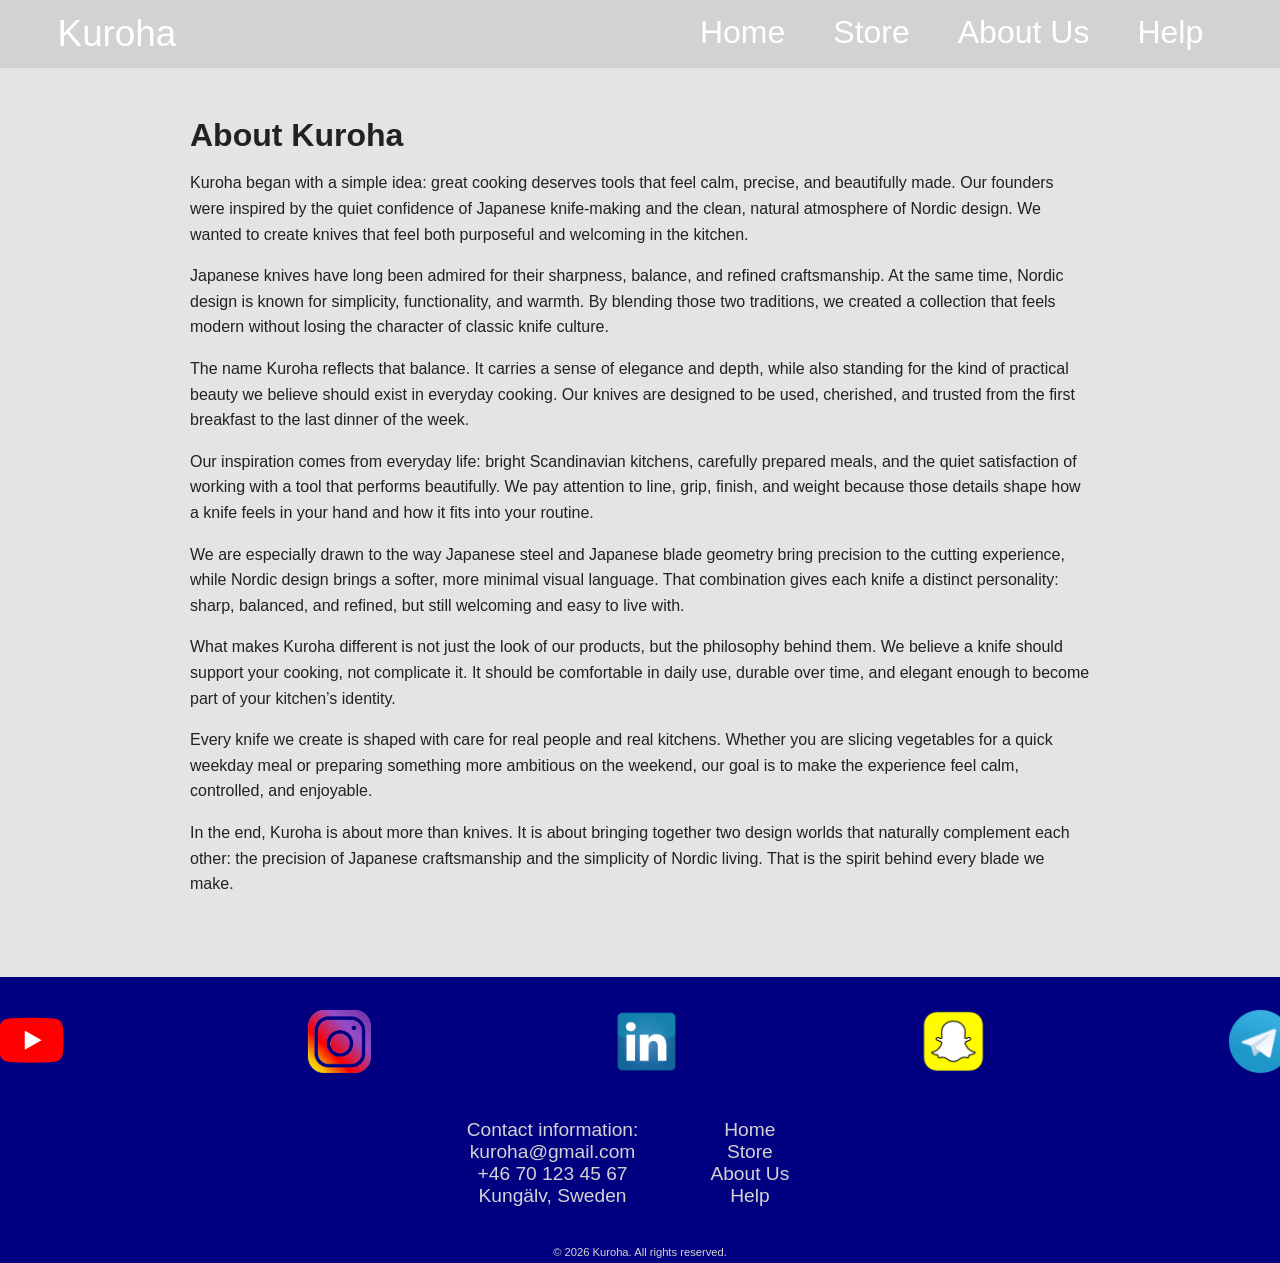
<file: aboutUs.html>
<!DOCTYPE html>
<html lang="en">

<head>
    <meta charset="UTF-8">
    <meta name="viewport" content="width=device-width, initial-scale=1.0">
    <title>About Us</title>
    <link rel="stylesheet" href="styles.css">
    <script src="script.js"></script>
</head>

<body>
    <nav>
        <div class="navbar">
            <div class="home_logo">
                <a href="index.html">Kuroha</a>
            </div>
            <div class="navbar_links">
                <a href="index.html">Home</a>
                <a href="store.html">Store</a>
                <a href="aboutUs.html">About Us</a>
                <a href="help.html">Help</a>
            </div>
        </div>
    </nav>

    <main class="about_page_content">
        <h1>About Kuroha</h1>
        <p>Kuroha began with a simple idea: great cooking deserves tools that feel calm, precise, and beautifully made.
            Our founders were inspired by the quiet confidence of Japanese knife-making and the clean, natural
            atmosphere of Nordic design. We wanted to create knives that feel both purposeful and welcoming in the
            kitchen.</p>
        <p>Japanese knives have long been admired for their sharpness, balance, and refined craftsmanship. At the same
            time, Nordic design is known for simplicity, functionality, and warmth. By blending those two traditions, we
            created a collection that feels modern without losing the character of classic knife culture.</p>
        <p>The name Kuroha reflects that balance. It carries a sense of elegance and depth, while also standing for the
            kind of practical beauty we believe should exist in everyday cooking. Our knives are designed to be used,
            cherished, and trusted from the first breakfast to the last dinner of the week.</p>
        <p>Our inspiration comes from everyday life: bright Scandinavian kitchens, carefully prepared meals, and the
            quiet satisfaction of working with a tool that performs beautifully. We pay attention to line, grip, finish,
            and weight because those details shape how a knife feels in your hand and how it fits into your routine.</p>
        <p>We are especially drawn to the way Japanese steel and Japanese blade geometry bring precision to the cutting
            experience, while Nordic design brings a softer, more minimal visual language. That combination gives each
            knife a distinct personality: sharp, balanced, and refined, but still welcoming and easy to live with.</p>
        <p>What makes Kuroha different is not just the look of our products, but the philosophy behind them. We believe
            a knife should support your cooking, not complicate it. It should be comfortable in daily use, durable over
            time, and elegant enough to become part of your kitchen’s identity.</p>
        <p>Every knife we create is shaped with care for real people and real kitchens. Whether you are slicing
            vegetables for a quick weekday meal or preparing something more ambitious on the weekend, our goal is to
            make the experience feel calm, controlled, and enjoyable.</p>
        <p>In the end, Kuroha is about more than knives. It is about bringing together two design worlds that naturally
            complement each other: the precision of Japanese craftsmanship and the simplicity of Nordic living. That is
            the spirit behind every blade we make.</p>
    </main>

    <footer>
        <div class="footer_container">
            <div class="carousel_logo">
                <div class="group1">
                    <div class="card"><a href="https://www.youtube.com/"><img src="img/youtube_logo.png"
                                alt="Youtube Logo"></a>
                    </div>
                    <div class="card"><a href="https://www.instagram.com/"><img src="img/instagram_logo.png"
                                alt="Instagram Logo"></a>
                    </div>
                    <div class="card"><a href="https://se.linkedin.com/"><img src="img/linkedin_logo.png"
                                alt="LinkedIn Logo"></a>
                    </div>
                    <div class="card"><a href="https://www.snapchat.com/"><img src="img/snapchat_logo.png"
                                alt="Snapchat Logo"></a>
                    </div>
                    <div class="card"><a href="https://web.telegram.org/k/"><img src="img/telegram_logo.png"
                                alt="Telegram Logo"></a>
                    </div>
                    <div class="card"><a href="https://x.com/"><img src="img/x_logo.png" alt="X Logo"></a></div>
                </div>
                <div aria-hidden class="group1">
                    <div class="card"><a href="https://www.youtube.com/"><img src="img/youtube_logo.png"
                                alt="Youtube Logo"></a>
                    </div>
                    <div class="card"><a href="https://www.instagram.com/"><img src="img/instagram_logo.png"
                                alt="Instagram Logo"></a>
                    </div>
                    <div class="card"><a href="https://se.linkedin.com/"><img src="img/linkedin_logo.png"
                                alt="LinkedIn Logo"></a>
                    </div>
                    <div class="card"><a href="https://www.snapchat.com/"><img src="img/snapchat_logo.png"
                                alt="Snapchat Logo"></a>
                    </div>
                    <div class="card"><a href="https://web.telegram.org/k/"><img src="img/telegram_logo.png"
                                alt="Telegram Logo"></a>
                    </div>
                    <div class="card"><a href="https://x.com/"><img src="img/x_logo.png" alt="X Logo"></a></div>
                </div>
            </div>
            <p class="footer_info">
                Contact information:
                <br>
                kuroha@gmail.com
                <br>
                +46 70 123 45 67
                <br>
                Kungälv, Sweden
            </p>
            <p class="footer_links">
                <a href="index.html">Home</a>
                <br>
                <a href="store.html">Store</a>
                <br>
                <a href="aboutUs.html">About Us</a>
                <br>
                <a href="help.html">Help</a>
            </p>
            <div>
                <p class="footer_legal">
                    © 2026 Kuroha. All rights reserved.
                </p>
            </div>
        </div>
    </footer>
</body>

</html>
</file>
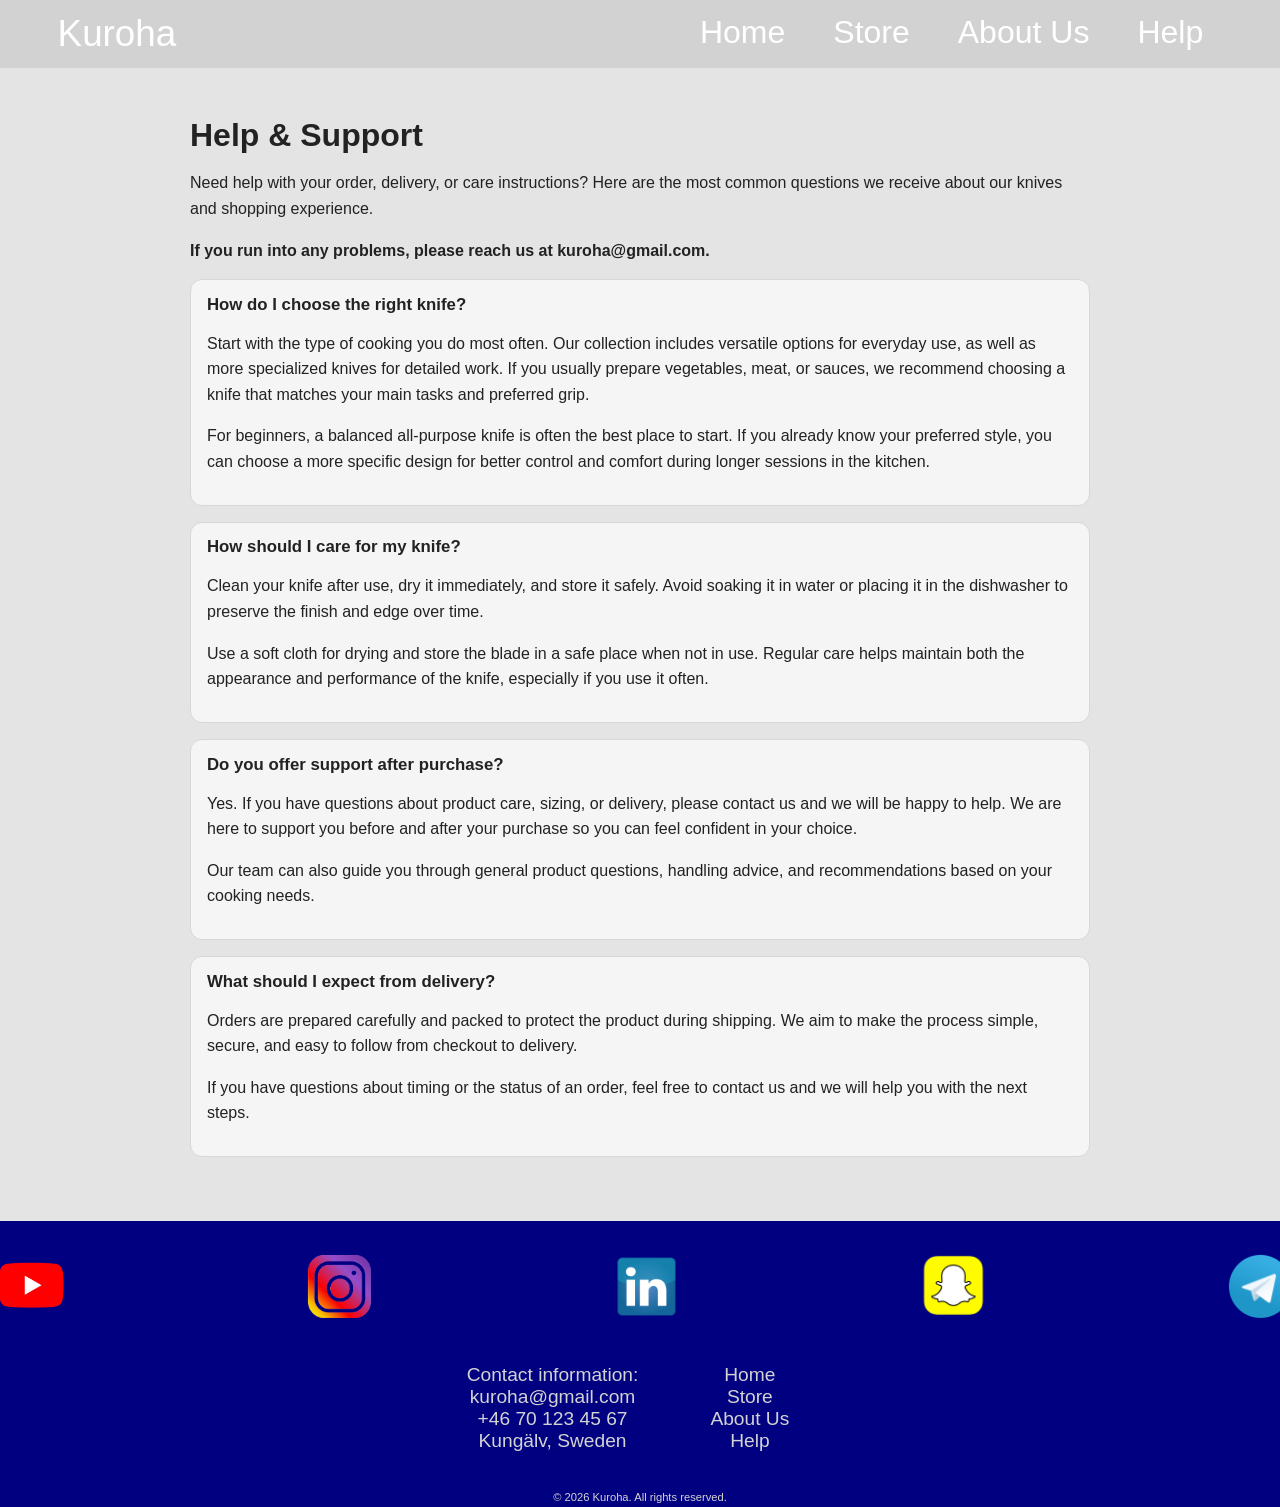
<file: help.html>
<!DOCTYPE html>
<html lang="en">

<head>
    <meta charset="UTF-8">
    <meta name="viewport" content="width=device-width, initial-scale=1.0">
    <title>Help</title>
    <link rel="stylesheet" href="styles.css">
    <script src="script.js"></script>
</head>

<body>
    <nav>
        <div class="navbar">
            <div class="home_logo">
                <a href="index.html">Kuroha</a>
            </div>
            <div class="navbar_links">
                <a href="index.html">Home</a>
                <a href="store.html">Store</a>
                <a href="aboutUs.html">About Us</a>
                <a href="help.html">Help</a>
            </div>
        </div>
    </nav>

    <main class="help_page_content">
        <h1>Help & Support</h1>
        <p>Need help with your order, delivery, or care instructions? Here are the most common questions we receive
            about our knives and shopping experience.</p>
        <p><strong>If you run into any problems, please reach us at kuroha@gmail.com.</strong></p>

        <div class="help_box">
            <h2>How do I choose the right knife?</h2>
            <p>Start with the type of cooking you do most often. Our collection includes versatile options for everyday
                use, as well as more specialized knives for detailed work. If you usually prepare vegetables, meat, or
                sauces, we recommend choosing a knife that matches your main tasks and preferred grip.</p>
            <p>For beginners, a balanced all-purpose knife is often the best place to start. If you already know your
                preferred style, you can choose a more specific design for better control and comfort during longer
                sessions in the kitchen.</p>
        </div>

        <div class="help_box">
            <h2>How should I care for my knife?</h2>
            <p>Clean your knife after use, dry it immediately, and store it safely. Avoid soaking it in water or placing
                it in the dishwasher to preserve the finish and edge over time.</p>
            <p>Use a soft cloth for drying and store the blade in a safe place when not in use. Regular care helps
                maintain both the appearance and performance of the knife, especially if you use it often.</p>
        </div>

        <div class="help_box">
            <h2>Do you offer support after purchase?</h2>
            <p>Yes. If you have questions about product care, sizing, or delivery, please contact us and we will be
                happy to help. We are here to support you before and after your purchase so you can feel confident in
                your choice.</p>
            <p>Our team can also guide you through general product questions, handling advice, and recommendations based
                on your cooking needs.</p>
        </div>

        <div class="help_box">
            <h2>What should I expect from delivery?</h2>
            <p>Orders are prepared carefully and packed to protect the product during shipping. We aim to make the
                process simple, secure, and easy to follow from checkout to delivery.</p>
            <p>If you have questions about timing or the status of an order, feel free to contact us and we will help
                you with the next steps.</p>
        </div>
    </main>

    <footer>
        <div class="footer_container">
            <div class="carousel_logo">
                <div class="group1">
                    <div class="card"><a href="https://www.youtube.com/"><img src="img/youtube_logo.png"
                                alt="Youtube Logo"></a>
                    </div>
                    <div class="card"><a href="https://www.instagram.com/"><img src="img/instagram_logo.png"
                                alt="Instagram Logo"></a>
                    </div>
                    <div class="card"><a href="https://se.linkedin.com/"><img src="img/linkedin_logo.png"
                                alt="LinkedIn Logo"></a>
                    </div>
                    <div class="card"><a href="https://www.snapchat.com/"><img src="img/snapchat_logo.png"
                                alt="Snapchat Logo"></a>
                    </div>
                    <div class="card"><a href="https://web.telegram.org/k/"><img src="img/telegram_logo.png"
                                alt="Telegram Logo"></a>
                    </div>
                    <div class="card"><a href="https://x.com/"><img src="img/x_logo.png" alt="X Logo"></a></div>
                </div>
                <div aria-hidden class="group1">
                    <div class="card"><a href="https://www.youtube.com/"><img src="img/youtube_logo.png"
                                alt="Youtube Logo"></a>
                    </div>
                    <div class="card"><a href="https://www.instagram.com/"><img src="img/instagram_logo.png"
                                alt="Instagram Logo"></a>
                    </div>
                    <div class="card"><a href="https://se.linkedin.com/"><img src="img/linkedin_logo.png"
                                alt="LinkedIn Logo"></a>
                    </div>
                    <div class="card"><a href="https://www.snapchat.com/"><img src="img/snapchat_logo.png"
                                alt="Snapchat Logo"></a>
                    </div>
                    <div class="card"><a href="https://web.telegram.org/k/"><img src="img/telegram_logo.png"
                                alt="Telegram Logo"></a>
                    </div>
                    <div class="card"><a href="https://x.com/"><img src="img/x_logo.png" alt="X Logo"></a></div>
                </div>
            </div>
            <p class="footer_info">
                Contact information:
                <br>
                kuroha@gmail.com
                <br>
                +46 70 123 45 67
                <br>
                Kungälv, Sweden
            </p>
            <p class="footer_links">
                <a href="index.html">Home</a>
                <br>
                <a href="store.html">Store</a>
                <br>
                <a href="aboutUs.html">About Us</a>
                <br>
                <a href="help.html">Help</a>
            </p>
            <div>
                <p class="footer_legal">
                    © 2026 Kuroha. All rights reserved.
                </p>
            </div>
        </div>
    </footer>
</body>

</html>
</file>
<file: styles.css>
/* body */
body {
    background-color: rgb(228, 228, 228);
    font-family: Arial, Helvetica, sans-serif;
    margin: 0;
    padding: 0;
}

body::-webkit-scrollbar {
    display: none;
}

body:not(.welcome_page) {
    display: flex;
    flex-direction: column;
    min-height: 100vh;
}

body:not(.welcome_page) footer {
    margin-top: auto;
}

/* main page stuff */
.welcome_page {
    background-image: url(img/background.jpg);
    background-size: cover;
    background-position: center;
    height: 100vh;
    overflow: hidden;
}

.navbar {
    display: flex;
    justify-content: space-between;
    align-items: center;
    font-size: 1.2rem;
    padding: 0.8rem;
    z-index: 10;
    background-color: rgba(151, 151, 151, 0.226);
    position: fixed;
    width: 100%;
    top: 0;
    box-sizing: border-box;
}

.navbar_links {
    display: flex;
    gap: 1em;
}

.navbar_links a {
    position: relative;
    text-decoration: none;
    color: white;
    overflow: hidden;
    display: inline-block;
    padding-bottom: 2px;
}

.navbar_links a::after {
    content: "";
    position: absolute;
    left: 0;
    bottom: 0;
    width: 0;
    height: 2px;
    background-color: currentColor;
    transform-origin: left;
    transition: width 0.25s ease;
}

.navbar_links a:hover::after,
.navbar_links a:focus-visible::after {
    width: 100%;
}

.home_logo {
    gap: 1em;
    font-size: 1.4rem;
}

.home_logo a {
    text-decoration: none;
    color: white;
}

.welcome_text {
    display: flex;
    justify-content: center;
    align-items: center;
    text-align: center;
    font-size: 2.2rem;
    color: white;
    width: 100%;
    margin-top: 15vh;
}

.welcome_button {
    display: flex;
    justify-content: center;
    align-items: center;
    width: 100%;
}

.welcome_button button,
.welcome_button_link {
    background: linear-gradient(135deg, #f7f3ee 0%, #ede5db 45%, #e1d0bb 100%);
    color: #1f1a15;
    border: 2px solid #8b6b45;
    font-size: 1.5rem;
    padding: 0.9rem 1.4rem;
    border-radius: 999px;
    cursor: pointer;
    transition: transform 0.2s ease, box-shadow 0.2s ease, background-position 0.25s ease;
    background-size: 200% 100%;
    background-position: right center;
    text-decoration: none;
    display: inline-block;
    box-shadow: 0 6px 14px rgba(0, 0, 0, 0.16);
}

.welcome_button button:hover,
.welcome_button_link:hover {
    background-position: left center;
    transform: translateY(-2px) scale(1.04);
    box-shadow: 0 10px 18px rgba(0, 0, 0, 0.22);
}

.about_page_content,
.help_page_content {
    max-width: 900px;
    margin: 6rem auto 2rem;
    padding: 0 1rem 2rem;
    color: #222;
}

.about_page_content h1,
.help_page_content h1 {
    font-size: 2rem;
    margin-bottom: 0.5rem;
}

.about_page_content p,
.help_page_content p {
    line-height: 1.6;
}

.help_box {
    background: rgba(255, 255, 255, 0.65);
    border: 1px solid #d7d7d7;
    border-radius: 12px;
    padding: 0.9rem 1rem;
    margin-top: 1rem;
}

.help_box h2 {
    font-size: 1.05rem;
    margin: 0 0 0.35rem;
}

/* everything related to the footer */
.footer_container {
    position: relative;
    font-size: 1rem;
    color: lightgray;
    display: flex;
    flex-wrap: wrap;
    justify-content: center;
    align-items: center;
    width: 100%;
    height: 25vh;
    background-color: navy;
    padding-bottom: 1rem;
    gap: 1.5rem;
}

.footer_info,
.footer_links {
    text-align: center;
    margin: 0 1.5rem 2rem;
}

.footer_links a {
    position: relative;
    text-decoration: none;
    color: lightgray;
    overflow: hidden;
}

.footer_links a::after {
    content: "";
    position: absolute;
    left: 0;
    bottom: -2px;
    width: 0;
    height: 2px;
    background-color: currentColor;
    transform-origin: left;
    transition: width 0.25s ease;
}

.footer_links a:hover::after,
.footer_links a:focus-visible::after {
    width: 100%;
    color: white;
}

.footer_legal {
    position: absolute;
    left: 50%;
    transform: translateX(-50%);
    bottom: 0.3rem;
    width: 100%;
    text-align: center;
    font-size: 0.7rem;
    color: lightgray;
    margin: 0;
}

.footer_info,
.footer_links {
    padding-bottom: 0.4rem;
}

/* carousel stuff */
.carousel_logo {
    margin-top: 1em;
    display: flex;
    position: relative;
    overflow-x: auto;
    width: 100%;
    order: -1;
}

.carousel_logo::-webkit-scrollbar {
    display: none;
}

.group1 {
    display: flex;
    gap: 2em;
    justify-content: center;
    align-items: center;
    animation: slide 30s infinite linear;
    padding-right: 2em;
}

.card {
    height: 1.5em;
    flex: 0 0 1.5em;
    padding: 1em;
    background-color: transparent;
    display: flex;
    align-items: center;
    justify-content: center;
    overflow: hidden;
}

.card img {
    width: 100%;
    height: 100%;
    object-fit: cover;
    transform: scale(1.8);
}

/* Youtube logo */
.card:nth-child(1) img {
    transform: scale(5);
}

/* Snapchat logo */
.card:nth-child(4) img {
    transform: scale(2.1);
}

@keyframes slide {
    from {
        translate: 0;
    }

    to {
        translate: -100%;
    }
}

/* everything related to the store page */
.product_display_store {
    display: flex;
    flex-direction: column;
    align-items: center;
    justify-content: center;
    padding-bottom: 4em;
    padding-top: 5em;
}

.product_name {
    margin-bottom: 0.5em;
    text-align: center;
}

.product_container {
    display: flex;
    flex-direction: column;
    align-items: center;
    justify-content: center;
    gap: 0.25em;
    margin-bottom: 1em;
}

/* product image and slider */
.product_img {
    display: flex;
    align-items: center;
    justify-content: center;
    width: min(360px, 74vw);
    max-width: 100%;
    height: auto;
}

.product_img img {
    width: 100%;
    max-width: min(360px, 74vw);
    height: auto;
    object-fit: contain;
    transform: none;
}

.product_img p {
    margin: 0;
    display: flex;
    justify-content: center;
    align-items: center;
    width: 100%;
    height: 100%;
}

.img_slider {
    position: relative;
    width: min(360px, 74vw);
    max-width: 100%;
    margin: auto;
    overflow: visible;
    display: flex;
    align-items: center;
    justify-content: center;
}

.img_slider img {
    width: 100%;
    max-width: min(360px, 74vw);
    height: auto;
    object-fit: contain;
    display: none;
}

.prev,
.next {
    position: absolute;
    top: 50%;
    transform: translateY(-50%);
    z-index: 2;
    border: none;
    border-radius: 999px;
    width: 2rem;
    height: 2rem;
    background: rgba(255, 255, 255, 0.92);
    box-shadow: 0 2px 8px rgba(0, 0, 0, 0.18);
    cursor: pointer;
    font-size: 1rem;
    line-height: 1;
}

.prev {
    left: -0.75rem;
}

.next {
    right: -0.75rem;
}

img.displaySlide {
    display: block;
}

/* product info, color options and add to cart button */
.product_info {
    display: flex;
    flex-direction: column;
    align-items: center;
    justify-content: center;
    width: 48vw;
    height: auto;
    min-height: 0;
    max-width: 500px;
    max-height: none;
    overflow: auto;
    font-size: 1rem;
    gap: 0.35rem;
    padding-bottom: 0.25rem;
}

.add-to-cart-btn {
    width: 100%;
    max-width: 220px;
    padding: 0.65rem 1rem;
    border: none;
    border-radius: 999px;
    background: linear-gradient(135deg, #111, #333);
    color: #fff;
    font-size: 1rem;
    font-weight: 600;
    cursor: pointer;
    box-shadow: 0 2px 8px rgba(0, 0, 0, 0.12);
    transition: transform 0.2s ease, box-shadow 0.2s ease, background 0.2s ease;
}

.add-to-cart-btn:hover {
    transform: translateY(-2px);
    box-shadow: 0 4px 12px rgba(0, 0, 0, 0.18);
    background: linear-gradient(135deg, #333, #111);
}

.product_color_options {
    display: flex;
    flex-wrap: wrap;
    justify-content: center;
    gap: 0.35rem;
    margin-bottom: 0.2rem;
}

.color-option {
    display: inline-flex;
    align-items: center;
    gap: 0.35rem;
    border: 2px solid #c9c9c9;
    border-radius: 999px;
    padding: 0.35rem 0.55rem;
    background: #fff;
    cursor: pointer;
    font-size: 0.95rem;
    transition: transform 0.2s ease, box-shadow 0.2s ease, background-color 0.2s ease, color 0.2s ease;
}

.color-option:hover,
.color-option:focus-visible {
    transform: translateY(-1px);
    box-shadow: 0 4px 10px rgba(0, 0, 0, 0.12);
}

.color-option.active {
    border-color: #222;
    background: #f3f3f3;
}

.color-option[data-color="black"]:hover,
.color-option[data-color="black"]:focus-visible {
    background: #111;
    color: #fff;
}

.color-option[data-color="oak"]:hover,
.color-option[data-color="oak"]:focus-visible {
    background: #d8b07a;
    color: #fff;
}

.color-option[data-color="walnut"]:hover,
.color-option[data-color="walnut"]:focus-visible {
    background: #9c6a3c;
    color: #fff;
}

.color-swatch {
    width: 0.9rem;
    height: 0.9rem;
    border-radius: 50%;
    border: 1px solid rgba(0, 0, 0, 0.2);
}

.color-swatch.black {
    background: #111;
}

.color-swatch.oak {
    background: #c99b60;
}

.color-swatch.walnut {
    background: #8b5a2b;
}

/* dropdown menu for store page */
.dropdown-container {
    display: flex;
    flex-direction: column;
    align-items: center;
    width: 100%;
    max-width: 20em;
    margin: 0 auto;
    padding: 0 1rem;
}

.dropdown {
    margin-bottom: 0.8em;
    position: relative;
    width: 100%;
    z-index: 20;
}

.btn {
    width: 100%;
    min-width: auto;
    max-width: 18em;
    padding: 0.5em;
    font-size: 1.1rem;
    cursor: pointer;
    position: relative;
    z-index: 20;
    background-color: rgb(207, 207, 207);
}

.content {
    max-height: 0;
    overflow: hidden;
    opacity: 0;
    transform: translateY(-4px);
    transition: max-height 0.35s ease, opacity 0.25s ease, transform 0.25s ease, padding 0.25s ease;
    border: solid black 2px;
    position: relative;
    z-index: 20;
    background-color: rgb(207, 207, 207);
    padding: 0 0.5em;
}

.content.open {
    max-height: 13em;
    opacity: 1;
    transform: translateY(0);
    padding: 0.5em;
}

/* media queries for computer or larger screens above 992px */
@media (min-width: 992px) {
    .product_container {
        flex-direction: row;
        align-items: center;
        gap: 1.5rem;
    }

    .product_info {
        width: 45vw;
        max-width: 450px;
    }

    .navbar_links {
        font-size: 2rem;
        gap: 1.5em;
        padding: 0 2em;
    }

    .home_logo {
        padding: 0 2em;
    }

    .home_logo a {
        font-size: 2.3rem;
    }

    .product_name {
        font-size: 1.7rem;
    }

    .dropdown-container {
        max-width: 45em;
    }

    .btn {
        min-width: auto;
        max-width: 45em;
    }

    .footer_container {
        min-height: 30vh;
    }

    .footer_links,
    .footer_info {
        font-size: 1.2rem;
    }

    .card {
        height: 2.2em;
        flex: 0 0 2.2em;
        padding: 2em 7.5em;
    }

    .card img {
        width: 100%;
        height: 100%;
        object-fit: cover;
        transform: scale(1.8);
    }

    .group1 {
        animation: slide 50s infinite linear;
    }

    .card:nth-child(1) img {
        transform: scale(5);
    }

    .card:nth-child(4) img {
        transform: scale(2.1);
    }

    .welcome_text {
        font-size: 2.8rem;
    }

    .welcome_button button {
        font-size: 2.5rem;
    }

    .product_img,
    .img_slider {
        width: min(500px, 45vw);
    }

    .product_img img,
    .img_slider img {
        max-width: min(500px, 45vw);
    }
}
</file>
